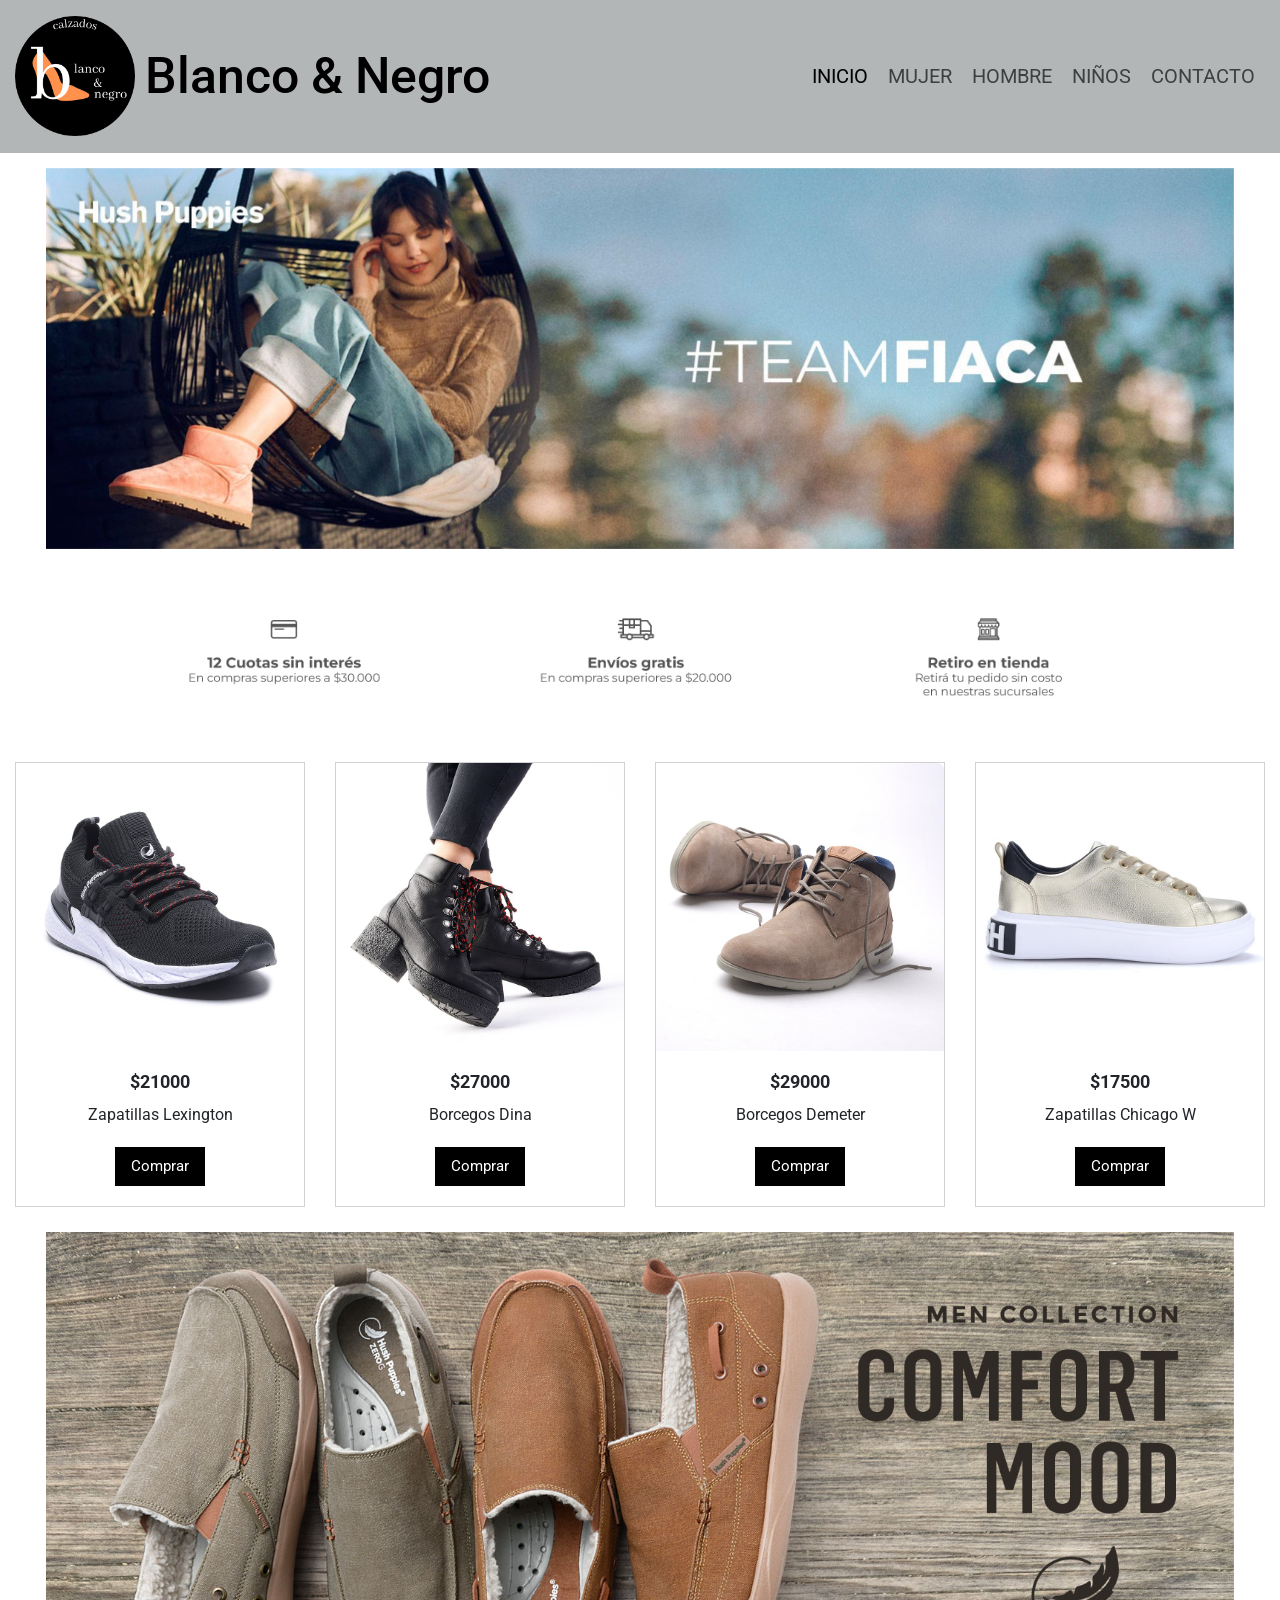
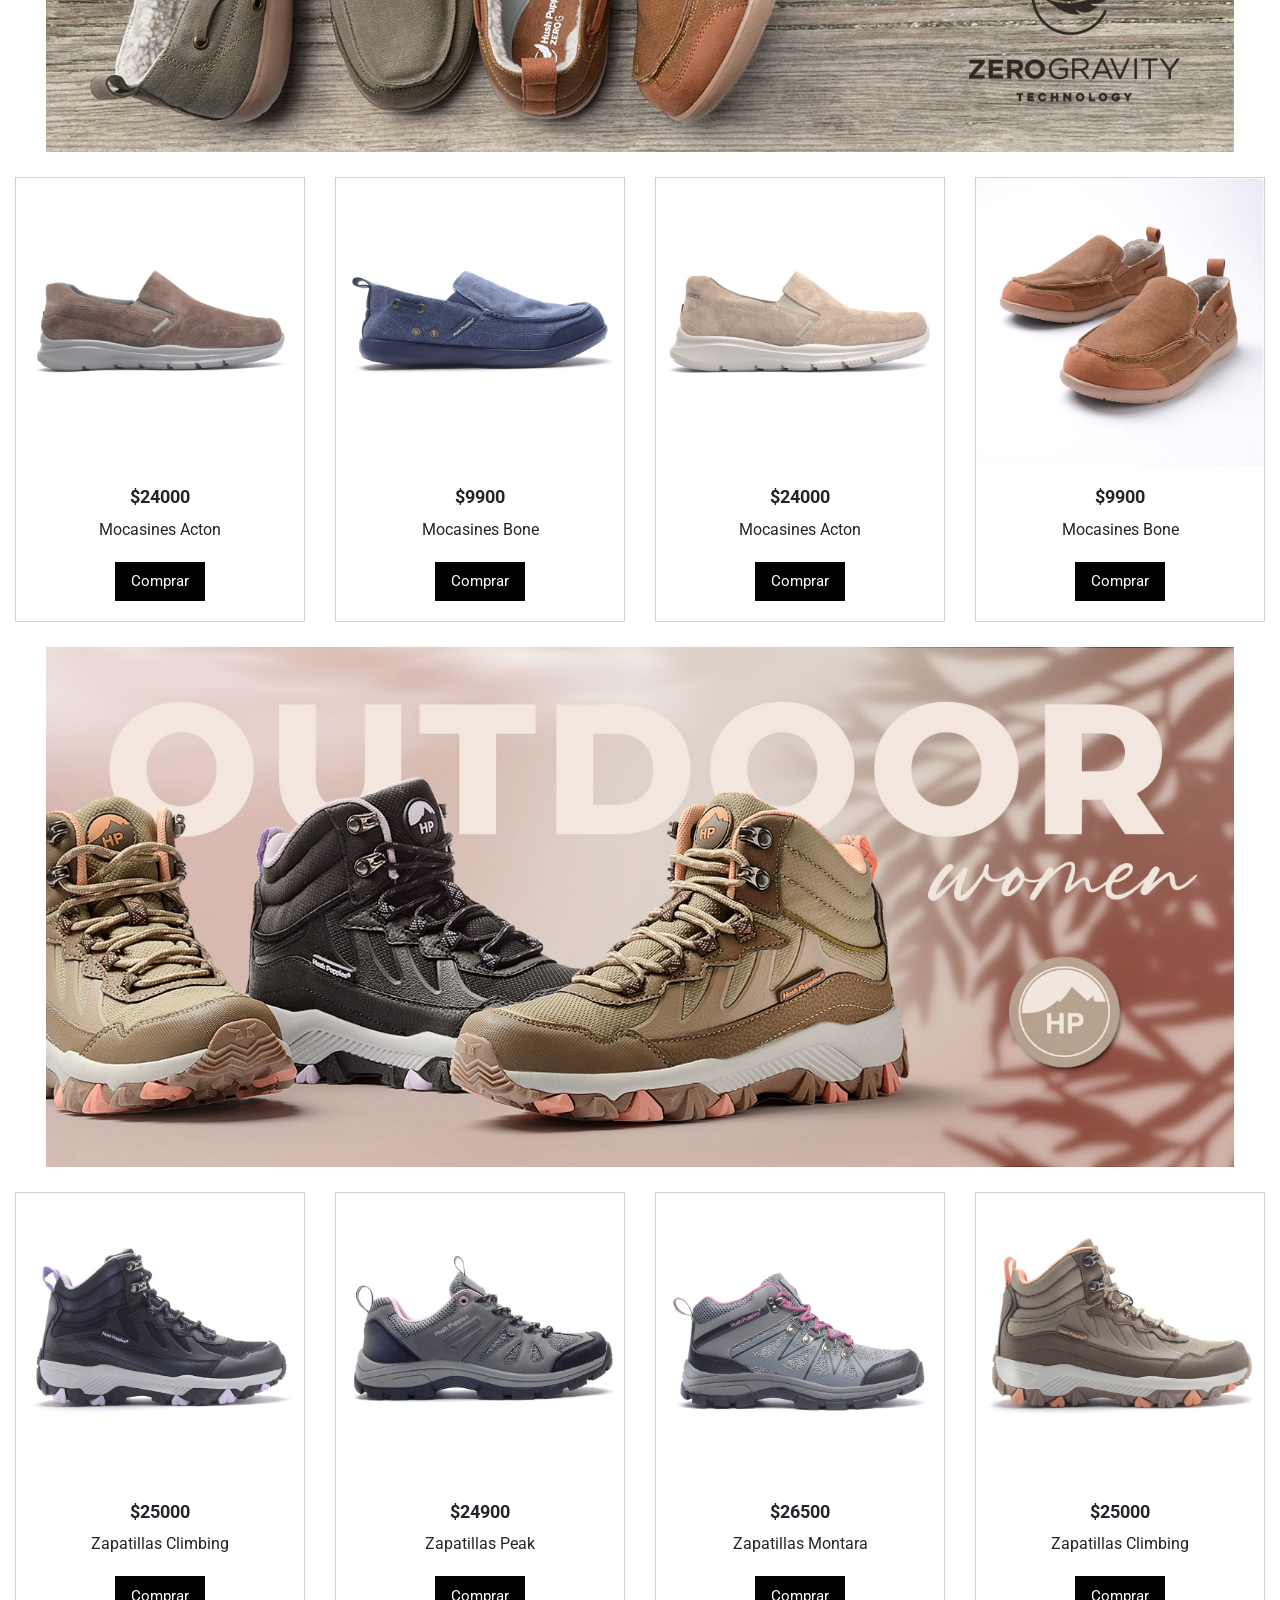
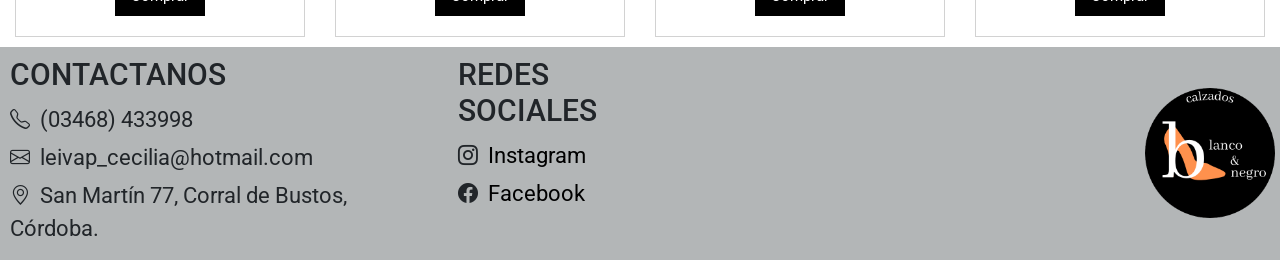
<file: index.html>
<!DOCTYPE html>
<html lang="es">

<head>
    <meta charset="UTF-8">
    <meta http-equiv="X-UA-Compatible" content="IE=edge">
    <meta name="viewport" content="width=device-width, initial-scale=1.0">
    <title>Blanco y Negro</title>
    <!-- META DESCRIPTION -->
    <meta name="description"
        content="Conocé los productos de la temporada Invierno en Blanco y Negro que tenemos para vos. Elegí tu modelo y color preferido. Compralo en cuotas sin interés. ¡Aprovecha ahora!">
    <!-- FAVICON -->
    <link rel="shortcut icon" href="img/logo-blanco-&-negro.png" type="image/x-icon">
    <!-- BOOTSTRAP -->
    <link href="https://cdn.jsdelivr.net/npm/bootstrap@5.2.0/dist/css/bootstrap.min.css" rel="stylesheet"
        integrity="sha384-gH2yIJqKdNHPEq0n4Mqa/HGKIhSkIHeL5AyhkYV8i59U5AR6csBvApHHNl/vI1Bx" crossorigin="anonymous">
    <!-- BOOTSTRAP ICONS -->
    <link rel="stylesheet" href="https://cdn.jsdelivr.net/npm/bootstrap-icons@1.9.1/font/bootstrap-icons.css">
    <!-- CSS -->
    <link rel="stylesheet" href="css/style.css">
</head>

<body>
    <!-- HEADER -->
    <header>
        <nav class="navbar navbar-expand-lg">
            <div class="container-fluid">
                <a class="navbar-brand d-flex" href="index.html">
                    <img src="img/logo-blanco-&-negro.png" class="logo d-none d-md-inline-block d-xl-inline-block"
                        alt="Logo" width="120px">
                    <h1 class="nombreEmpresa align-self-center ms-md-2 mb-0">Blanco & Negro</h1>
                </a>
                <button class="navbar-toggler" type="button" data-bs-toggle="collapse" data-bs-target="#navbarNav"
                    aria-controls="navbarNav" aria-expanded="false" aria-label="Toggle navigation">
                    <span class="navbar-toggler-icon"></span>
                </button>
                <div class="collapse navbar-collapse justify-content-end" id="navbarNav">
                    <ul class="navbar-nav">
                        <li class="nav-item">
                            <a class="nav-link active" aria-current="page" href="index.html">INICIO</a>
                        </li>
                        <li class="nav-item">
                            <a class="nav-link" href="pages/mujer.html">MUJER</a>
                        </li>
                        <li class="nav-item">
                            <a class="nav-link" href="pages/hombre.html">HOMBRE</a>
                        </li>
                        <li class="nav-item">
                            <a class="nav-link" href="pages/ninos.html">NIÑOS</a>
                        </li>
                        <li class="nav-item">
                            <a class="nav-link" href="pages/contacto.html">CONTACTO</a>
                        </li>
                    </ul>
                </div>
            </div>
        </nav>
    </header>

    <!-- SECTOR PÁGINA PRINCIPAL -->
    <main class="pageSector container-fluid">
        <!-- BANNER PRINCIPAL -->
        <div id="carouselExampleSlidesOnly" class="carousel slide sectorBanner" data-bs-ride="carousel">
            <div class="carousel-inner">
                <div class="carousel-item active">
                    <img src="img/nueva-temporada-hush.jpg" class="d-block w-100" alt="Nueva Temporada Hush Puppies">
                </div>
                <div class="carousel-item">
                    <img src="img/nueva-temporada-cat.jpg" class="d-block w-100" alt="Nueva Temporada Caterpillar">
                </div>
                <div class="carousel-item">
                    <img src="img/nueva-temporada-apie.jpg" class="d-block w-100" alt="Nueva Temporada Apie">
                </div>
            </div>
        </div>

        <!-- CONDICIONES DE COMPRA -->
        <div>
            <img src="img/condiciones-compra.jpg" class="sectorBanner d-block my-0" alt="Condiciones de compra">
        </div>

        <!-- PRIMERA SECCIÓN -->
        <div class="row">
            <div class="col-xl-3 col-md-6 col-sm-6 my-2 sectorGaleria">
                <div class="card rounded-0">
                    <img src="img/zapatillas-lexington.jpg" class="card-img-top" alt="Zapatillas Lexington">
                    <div class="card-body">
                        <h2 class="card-title precio">$21000</h2>
                        <p class="card-text descripcion">Zapatillas Lexington</p>
                        <a href="#" class="btn button">Comprar</a>
                    </div>
                </div>
            </div>

            <div class="col-xl-3 col-md-6 col-sm-6 my-2 sectorGaleria">
                <div class="card rounded-0">
                    <img src="img/borcego-dina.jpg" class="card-img-top" alt="Borcegos Dina">
                    <div class="card-body">
                        <h2 class="card-title precio">$27000</h2>
                        <p class="card-text descripcion">Borcegos Dina</p>
                        <a href="#" class="btn button">Comprar</a>
                    </div>
                </div>
            </div>

            <div class="col-xl-3 col-md-6 col-sm-6 my-2 sectorGaleria">
                <div class="card rounded-0">
                    <img src="img/borcego-demeter.jpg" class="card-img-top" alt="Borcegos Demeter">
                    <div class="card-body">
                        <h2 class="card-title precio">$29000</h2>
                        <p class="card-text descripcion">Borcegos Demeter</p>
                        <a href="#" class="btn button">Comprar</a>
                    </div>
                </div>
            </div>

            <div class="col-xl-3 col-md-6 col-sm-6 my-2 sectorGaleria">
                <div class="card rounded-0">
                    <img src="img/zapatillas-chicago-w.jpg" class="card-img-top" alt="Zapatillas Chicago W">
                    <div class="card-body">
                        <h2 class="card-title precio">$17500</h2>
                        <p class="card-text descripcion">Zapatillas Chicago W</p>
                        <a href="#" class="btn button">Comprar</a>
                    </div>
                </div>
            </div>
        </div>

        <!-- BANNER -->
        <div>
            <a href="pages/hombre.html">
                <img src="img/nueva-temporada-hombre.jpg" class="sectorBanner d-block" alt="Nueva Temporada Hombre">
            </a>
        </div>

        <!-- SEGUNDA SECCIÓN -->
        <div class="row">
            <div class="col-xl-3 col-md-6 col-sm-6 my-2 sectorGaleria">
                <div class="card rounded-0">
                    <img src="img/mocasines-acton-marrones.jpg" class="card-img-top" alt="Mocasines Acton Marrones">
                    <div class="card-body">
                        <h2 class="card-title precio">$24000</h2>
                        <p class="card-text descripcion">Mocasines Acton</p>
                        <a href="#" class="btn button">Comprar</a>
                    </div>
                </div>
            </div>

            <div class="col-xl-3 col-md-6 col-sm-6 my-2 sectorGaleria">
                <div class="card rounded-0">
                    <img src="img/mocasines-bone-azules.jpg" class="card-img-top" alt="Mocasines Bone Azules">
                    <div class="card-body">
                        <h2 class="card-title precio">$9900</h2>
                        <p class="card-text descripcion">Mocasines Bone</p>
                        <a href="#" class="btn button">Comprar</a>
                    </div>
                </div>
            </div>

            <div class="col-xl-3 col-md-6 col-sm-6 my-2 sectorGaleria">
                <div class="card rounded-0">
                    <img src="img/mocasines-acton-beige.jpg" class="card-img-top" alt="Mocasines Acton Beige">
                    <div class="card-body">
                        <h2 class="card-title precio">$24000</h2>
                        <p class="card-text descripcion">Mocasines Acton</p>
                        <a href="#" class="btn button">Comprar</a>
                    </div>
                </div>
            </div>

            <div class="col-xl-3 col-md-6 col-sm-6 my-2 sectorGaleria">
                <div class="card rounded-0">
                    <img src="img/mocasines-bone-marrones.jpg" class="card-img-top" alt="Mocasines Bone Marrones">
                    <div class="card-body">
                        <h2 class="card-title precio">$9900</h2>
                        <p class="card-text descripcion">Mocasines Bone</p>
                        <a href="#" class="btn button">Comprar</a>
                    </div>
                </div>
            </div>
        </div>

        <!-- BANNER -->
        <div>
            <a href="pages/mujer.html">
                <img src="img/nueva-temporada-mujer.jpg" class="sectorBanner d-block" alt="Nueva Temporada Mujer">
            </a>
        </div>

        <!-- TERCERA SECCIÓN -->
        <div class="row">
            <div class="col-xl-3 col-md-6 col-sm-6 my-2 sectorGaleria">
                <div class="card rounded-0">
                    <img src="img/zapatillas-climbing-negras.jpg" class="card-img-top" alt="Zapatillas Climbing">
                    <div class="card-body">
                        <h2 class="card-title precio">$25000</h2>
                        <p class="card-text descripcion">Zapatillas Climbing</p>
                        <a href="#" class="btn button">Comprar</a>
                    </div>
                </div>
            </div>

            <div class="col-xl-3 col-md-6 col-sm-6 my-2 sectorGaleria">
                <div class="card rounded-0">
                    <img src="img/zapatillas-peak.jpg" class="card-img-top" alt="Zapatillas Peak">
                    <div class="card-body">
                        <h2 class="card-title precio">$24900</h2>
                        <p class="card-text descripcion">Zapatillas Peak</p>
                        <a href="#" class="btn button">Comprar</a>
                    </div>
                </div>
            </div>

            <div class="col-xl-3 col-md-6 col-sm-6 my-2 sectorGaleria">
                <div class="card rounded-0">
                    <img src="img/zapatillas-montara.jpg" class="card-img-top" alt="Zapatillas Montara">
                    <div class="card-body">
                        <h2 class="card-title precio">$26500</h2>
                        <p class="card-text descripcion">Zapatillas Montara</p>
                        <a href="#" class="btn button">Comprar</a>
                    </div>
                </div>
            </div>

            <div class="col-xl-3 col-md-6 col-sm-6 my-2 sectorGaleria">
                <div class="card rounded-0">
                    <img src="img/zapatillas-climbing.jpg" class="card-img-top" alt="Zapatillas Climbing">
                    <div class="card-body">
                        <h2 class="card-title precio">$25000</h2>
                        <p class="card-text descripcion">Zapatillas Climbing</p>
                        <a href="#" class="btn button">Comprar</a>
                    </div>
                </div>
            </div>
        </div>
    </main>

    <!-- FOOTER -->
    <footer>
        <div class="socialMedia">
            <h3>REDES SOCIALES</h3>
            <p><i class="bi bi-instagram me-2"></i><a href="https://www.instagram.com/cecipirotto_/"
                    target="_blank">Instagram</a></p>
            <p><i class="bi bi-facebook me-2"></i><a href="https://www.facebook.com/ceci.pirotto"
                    target="_blank">Facebook</a></p>
        </div>

        <div class="contacto">
            <h3>CONTACTANOS</h3>
            <p><i class="bi bi-telephone me-2"></i>(03468) 433998</p>
            <p><i class="bi bi-envelope me-2"></i>leivap_cecilia@hotmail.com</p>
            <p><i class="bi bi-geo-alt me-2"></i>San Martín 77, Corral de Bustos, Córdoba.</p>
        </div>

        <img src="img/logo-blanco-&-negro.png" alt="Logo" class="logoFooter">
    </footer>

    <!-- JavaScript Bundle with Popper -->
    <script src="https://cdn.jsdelivr.net/npm/bootstrap@5.2.0/dist/js/bootstrap.bundle.min.js"
        integrity="sha384-A3rJD856KowSb7dwlZdYEkO39Gagi7vIsF0jrRAoQmDKKtQBHUuLZ9AsSv4jD4Xa"
        crossorigin="anonymous"></script>
</body>

</html>
</file>
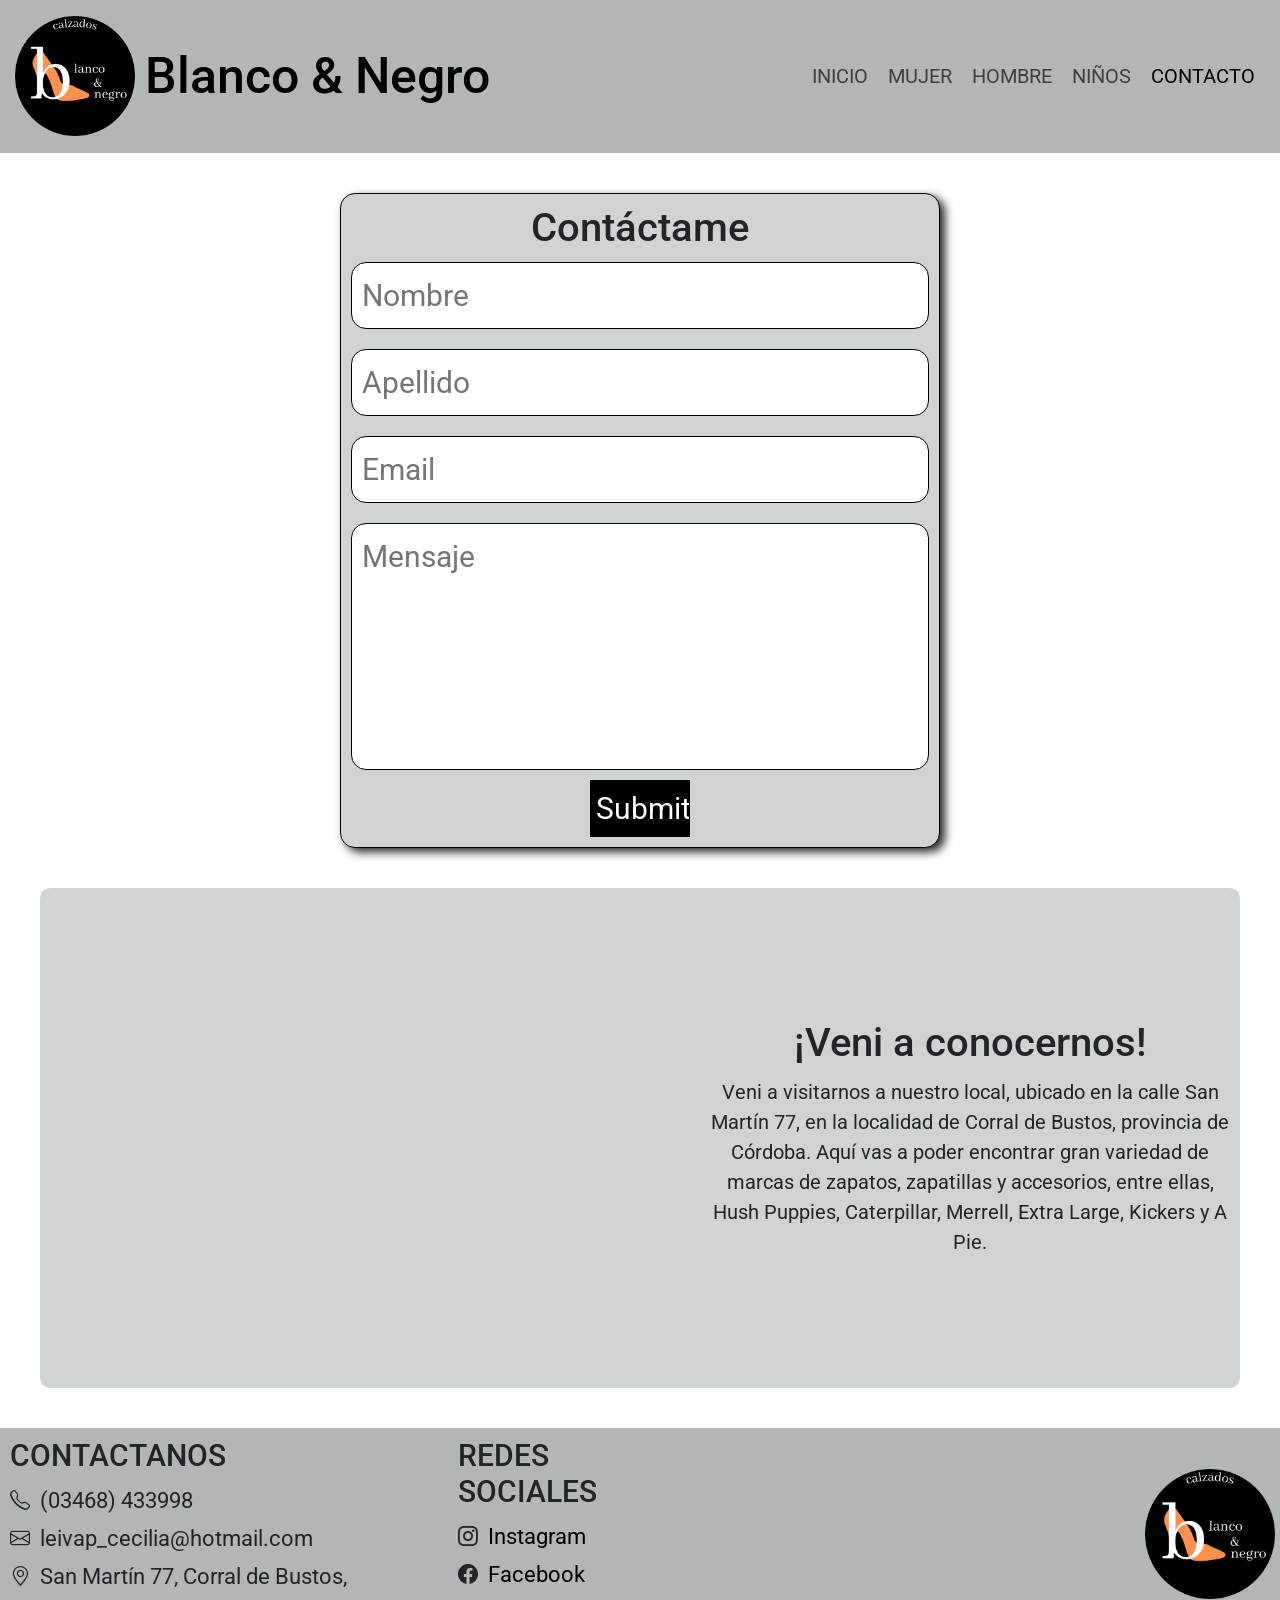
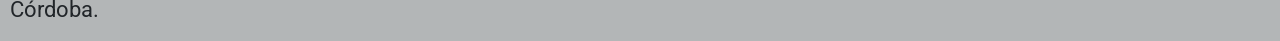
<file: pages/contacto.html>
<!DOCTYPE html>
<html lang="es">

<head>
    <meta charset="UTF-8">
    <meta http-equiv="X-UA-Compatible" content="IE=edge">
    <meta name="viewport" content="width=device-width, initial-scale=1.0">
    <title>Blanco y Negro - Contacto</title>
    <!-- META DESCRIPTION -->
    <meta name="description"
        content="Teléfono: (03468) 433998. E-mail: leivap_cecilia@hotmail.com. Dirección: San Martín 77, Corral de Bustos, Córdoba.">
    <!-- FAVICON -->
    <link rel="shortcut icon" href="../img/logo-blanco-&-negro.png" type="image/x-icon">
    <!-- BOOTSTRAP -->
    <link href="https://cdn.jsdelivr.net/npm/bootstrap@5.2.0/dist/css/bootstrap.min.css" rel="stylesheet"
        integrity="sha384-gH2yIJqKdNHPEq0n4Mqa/HGKIhSkIHeL5AyhkYV8i59U5AR6csBvApHHNl/vI1Bx" crossorigin="anonymous">
    <!-- BOOTSTRAP ICONS -->
    <link rel="stylesheet" href="https://cdn.jsdelivr.net/npm/bootstrap-icons@1.9.1/font/bootstrap-icons.css">
    <!-- CSS -->
    <link rel="stylesheet" href="../css/style.css">
</head>

<body>
    <!-- HEADER -->
    <header>
        <nav class="navbar navbar-expand-lg">
            <div class="container-fluid">
                <a class="navbar-brand d-flex" href="../index.html">
                    <img src="../img/logo-blanco-&-negro.png" class="logo d-none d-md-inline-block d-xl-inline-block"
                        alt="Logo" width="120px">
                    <h1 class="nombreEmpresa align-self-center ms-md-2 mb-0">Blanco & Negro</h1>
                </a>
                <button class="navbar-toggler" type="button" data-bs-toggle="collapse" data-bs-target="#navbarNav"
                    aria-controls="navbarNav" aria-expanded="false" aria-label="Toggle navigation">
                    <span class="navbar-toggler-icon"></span>
                </button>
                <div class="collapse navbar-collapse justify-content-end" id="navbarNav">
                    <ul class="navbar-nav">
                        <li class="nav-item">
                            <a class="nav-link" aria-current="page" href="../index.html">INICIO</a>
                        </li>
                        <li class="nav-item">
                            <a class="nav-link" href="mujer.html">MUJER</a>
                        </li>
                        <li class="nav-item">
                            <a class="nav-link" href="hombre.html">HOMBRE</a>
                        </li>
                        <li class="nav-item">
                            <a class="nav-link" href="ninos.html">NIÑOS</a>
                        </li>
                        <li class="nav-item">
                            <a class="nav-link active" href="contacto.html">CONTACTO</a>
                        </li>
                    </ul>
                </div>
            </div>
        </nav>
    </header>

    <!-- SECTOR PÁGINA PRINCIPAL -->
    <main class="pageContact">
        <!-- FORMULARIO -->
        <form>
            <h2>Contáctame</h2>
            <input type="text" placeholder="Nombre">

            <input type="text" placeholder="Apellido">

            <input type="email" placeholder="Email">

            <textarea cols="20" rows="5" placeholder="Mensaje"></textarea>

            <input type="submit" class="formButton">
        </form>

        <!-- UBICACIÓN -->
        <div class="map">
            <iframe
                src="https://www.google.com/maps/embed?pb=!1m18!1m12!1m3!1d3335.407303466472!2d-62.189457784830154!3d-33.28200578082251!2m3!1f0!2f0!3f0!3m2!1i1024!2i768!4f13.1!3m3!1m2!1s0x95c903dda9a80095%3A0x6533f9d80fb3e9a9!2sBlanco%20y%20Negro!5e0!3m2!1ses!2sar!4v1660314892655!5m2!1ses!2sar"
                width="85%" height="100%" style="border:0;" allowfullscreen="" loading="lazy"
                referrerpolicy="no-referrer-when-downgrade"></iframe>

            <div class="mapText">
                <h2>¡Veni a conocernos!</h2>
                <p>Veni a visitarnos a nuestro local, ubicado en la calle San Martín 77, en la localidad de Corral de
                    Bustos, provincia de Córdoba. Aquí vas a poder encontrar gran variedad de marcas de zapatos,
                    zapatillas y accesorios, entre ellas, Hush Puppies, Caterpillar, Merrell, Extra Large, Kickers y A
                    Pie.</p>
            </div>
        </div>
    </main>

    <!-- FOOTER -->
    <footer>
        <div class="socialMedia">
            <h3>REDES SOCIALES</h3>
            <p><i class="bi bi-instagram me-2"></i><a href="https://www.instagram.com/cecipirotto_/"
                    target="_blank">Instagram</a></p>
            <p><i class="bi bi-facebook me-2"></i><a href="https://www.facebook.com/ceci.pirotto"
                    target="_blank">Facebook</a></p>
        </div>

        <div class="contacto">
            <h3>CONTACTANOS</h3>
            <p><i class="bi bi-telephone me-2"></i>(03468) 433998</p>
            <p><i class="bi bi-envelope me-2"></i>leivap_cecilia@hotmail.com</p>
            <p><i class="bi bi-geo-alt me-2"></i>San Martín 77, Corral de Bustos, Córdoba.</p>
        </div>

        <img src="../img/logo-blanco-&-negro.png" alt="Logo" class="logoFooter">
    </footer>

    <!-- JavaScript Bundle with Popper -->
    <script src="https://cdn.jsdelivr.net/npm/bootstrap@5.2.0/dist/js/bootstrap.bundle.min.js"
        integrity="sha384-A3rJD856KowSb7dwlZdYEkO39Gagi7vIsF0jrRAoQmDKKtQBHUuLZ9AsSv4jD4Xa"
        crossorigin="anonymous"></script>
</body>

</html>
</file>
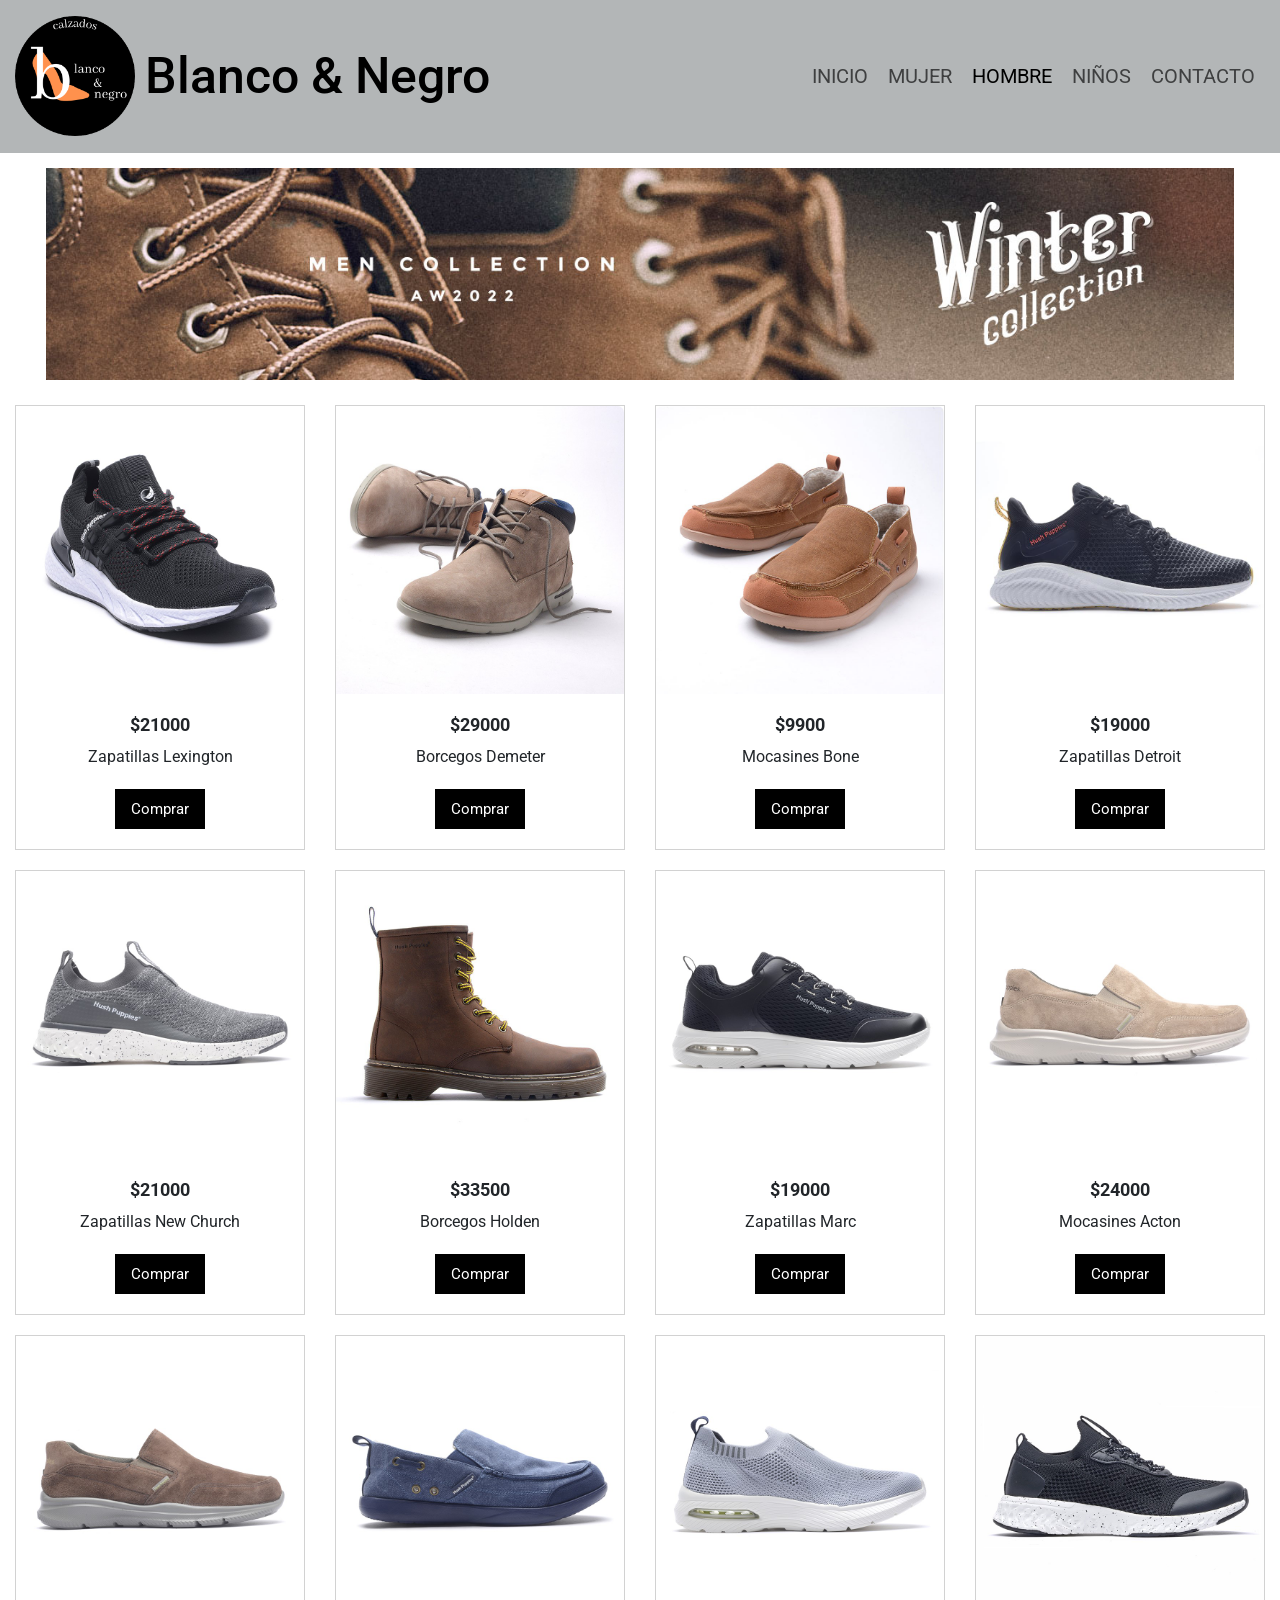
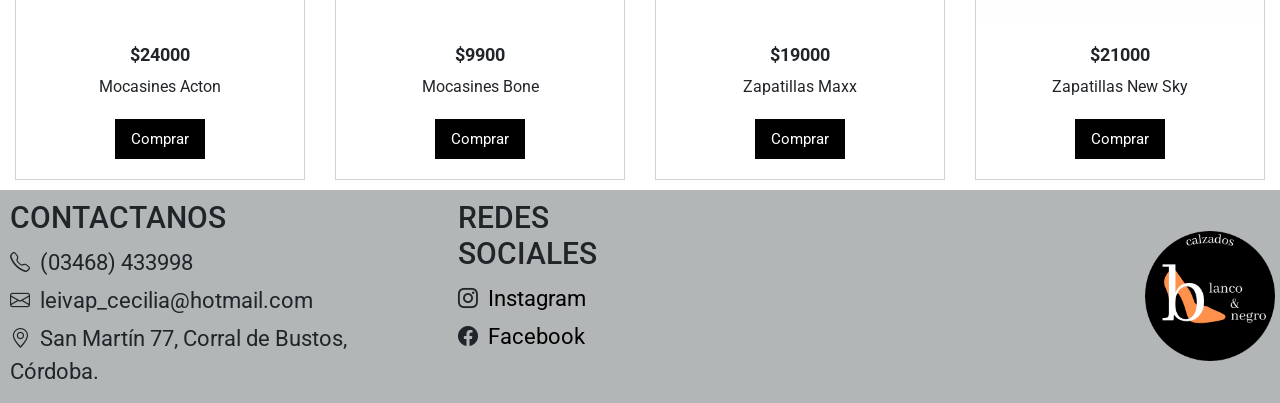
<file: pages/hombre.html>
<!DOCTYPE html>
<html lang="es">

<head>
    <meta charset="UTF-8">
    <meta http-equiv="X-UA-Compatible" content="IE=edge">
    <meta name="viewport" content="width=device-width, initial-scale=1.0">
    <title>Blanco y Negro - Hombre</title>
    <!-- META DESCRIPTION -->
    <meta name="description"
        content="Descubrí tu Modelo Favorito en Blanco y Negro. Cuotas Sin Interés y Envíos a todo el País! Conocé la colección completa de la nueva temporada.">
    <!-- FAVICON -->
    <link rel="shortcut icon" href="../img/logo-blanco-&-negro.png" type="image/x-icon">
    <!-- BOOTSTRAP -->
    <link href="https://cdn.jsdelivr.net/npm/bootstrap@5.2.0/dist/css/bootstrap.min.css" rel="stylesheet"
        integrity="sha384-gH2yIJqKdNHPEq0n4Mqa/HGKIhSkIHeL5AyhkYV8i59U5AR6csBvApHHNl/vI1Bx" crossorigin="anonymous">
    <!-- BOOTSTRAP ICONS -->
    <link rel="stylesheet" href="https://cdn.jsdelivr.net/npm/bootstrap-icons@1.9.1/font/bootstrap-icons.css">
    <!-- CSS -->
    <link rel="stylesheet" href="../css/style.css">
</head>

<body>
    <!-- HEADER -->
    <header>
        <nav class="navbar navbar-expand-lg">
            <div class="container-fluid">
                <a class="navbar-brand d-flex" href="../index.html">
                    <img src="../img/logo-blanco-&-negro.png" class="logo d-none d-md-inline-block d-xl-inline-block"
                        alt="Logo" width="120px">
                    <h1 class="nombreEmpresa align-self-center ms-md-2 mb-0">Blanco & Negro</h1>
                </a>
                <button class="navbar-toggler" type="button" data-bs-toggle="collapse" data-bs-target="#navbarNav"
                    aria-controls="navbarNav" aria-expanded="false" aria-label="Toggle navigation">
                    <span class="navbar-toggler-icon"></span>
                </button>
                <div class="collapse navbar-collapse justify-content-end" id="navbarNav">
                    <ul class="navbar-nav">
                        <li class="nav-item">
                            <a class="nav-link" aria-current="page" href="../index.html">INICIO</a>
                        </li>
                        <li class="nav-item">
                            <a class="nav-link" href="mujer.html">MUJER</a>
                        </li>
                        <li class="nav-item">
                            <a class="nav-link active" href="hombre.html">HOMBRE</a>
                        </li>
                        <li class="nav-item">
                            <a class="nav-link" href="ninos.html">NIÑOS</a>
                        </li>
                        <li class="nav-item">
                            <a class="nav-link" href="contacto.html">CONTACTO</a>
                        </li>
                    </ul>
                </div>
            </div>
        </nav>
    </header>

    <!-- SECTOR PÁGINA PRINCIPAL -->
    <main class="pageSector container-fluid">
        <!-- BANNER PRINCIPAL -->
        <img src="../img/men-collection.jpg" alt="Colección Invierno Hombre" class="sectorBanner d-block">

        <!-- PRIMER SECCIÓN -->
        <div class="row">
            <div class="col-xl-3 col-md-6 col-sm-6 my-2 sectorGaleria">
                <div class="card rounded-0">
                    <img src="../img/zapatillas-lexington.jpg" class="card-img-top" alt="Zapatillas Lexington">
                    <div class="card-body">
                        <h2 class="card-title precio">$21000</h2>
                        <p class="card-text descripcion">Zapatillas Lexington</p>
                        <a href="#" class="btn button">Comprar</a>
                    </div>
                </div>
            </div>

            <div class="col-xl-3 col-md-6 col-sm-6 my-2 sectorGaleria">
                <div class="card rounded-0">
                    <img src="../img/borcego-demeter.jpg" class="card-img-top" alt="Borcegos Demeter">
                    <div class="card-body">
                        <h2 class="card-title precio">$29000</h2>
                        <p class="card-text descripcion">Borcegos Demeter</p>
                        <a href="#" class="btn button">Comprar</a>
                    </div>
                </div>
            </div>

            <div class="col-xl-3 col-md-6 col-sm-6 my-2 sectorGaleria">
                <div class="card rounded-0">
                    <img src="../img/mocasines-bone-marrones.jpg" class="card-img-top" alt="Mocasines Bone Marrones">
                    <div class="card-body">
                        <h2 class="card-title precio">$9900</h2>
                        <p class="card-text descripcion">Mocasines Bone</p>
                        <a href="#" class="btn button">Comprar</a>
                    </div>
                </div>
            </div>

            <div class="col-xl-3 col-md-6 col-sm-6 my-2 sectorGaleria">
                <div class="card rounded-0">
                    <img src="../img/zapatillas-detroit.jpg" class="card-img-top" alt="Zapatillas Detroit">
                    <div class="card-body">
                        <h2 class="card-title precio">$19000</h2>
                        <p class="card-text descripcion">Zapatillas Detroit</p>
                        <a href="#" class="btn button">Comprar</a>
                    </div>
                </div>
            </div>
        </div>

        <!-- SEGUNDA SECCIÓN -->
        <div class="row">
            <div class="col-xl-3 col-md-6 col-sm-6 my-2 sectorGaleria">
                <div class="card rounded-0">
                    <img src="../img/zapatillas-new-church.jpg" class="card-img-top" alt="Zapatillas New Church">
                    <div class="card-body">
                        <h2 class="card-title precio">$21000</h2>
                        <p class="card-text descripcion">Zapatillas New Church</p>
                        <a href="#" class="btn button">Comprar</a>
                    </div>
                </div>
            </div>

            <div class="col-xl-3 col-md-6 col-sm-6 my-2 sectorGaleria">
                <div class="card rounded-0">
                    <img src="../img/borcego-holden.jpg" class="card-img-top" alt="Borcegos Holden">
                    <div class="card-body">
                        <h2 class="card-title precio">$33500</h2>
                        <p class="card-text descripcion">Borcegos Holden</p>
                        <a href="#" class="btn button">Comprar</a>
                    </div>
                </div>
            </div>

            <div class="col-xl-3 col-md-6 col-sm-6 my-2 sectorGaleria">
                <div class="card rounded-0">
                    <img src="../img/zapatillas-marc.jpg" class="card-img-top" alt="Zapatillas Marc">
                    <div class="card-body">
                        <h2 class="card-title precio">$19000</h2>
                        <p class="card-text descripcion">Zapatillas Marc</p>
                        <a href="#" class="btn button">Comprar</a>
                    </div>
                </div>
            </div>

            <div class="col-xl-3 col-md-6 col-sm-6 my-2 sectorGaleria">
                <div class="card rounded-0">
                    <img src="../img/mocasines-acton-beige.jpg" class="card-img-top" alt="Mocasines Acton Beige">
                    <div class="card-body">
                        <h2 class="card-title precio">$24000</h2>
                        <p class="card-text descripcion">Mocasines Acton</p>
                        <a href="#" class="btn button">Comprar</a>
                    </div>
                </div>
            </div>
        </div>

        <!-- TERCERA SECCIÓN -->
        <div class="row">
            <div class="col-xl-3 col-md-6 col-sm-6 my-2 sectorGaleria">
                <div class="card rounded-0">
                    <img src="../img/mocasines-acton-marrones.jpg" class="card-img-top" alt="Mocasines Acton">
                    <div class="card-body">
                        <h2 class="card-title precio">$24000</h2>
                        <p class="card-text descripcion">Mocasines Acton</p>
                        <a href="#" class="btn button">Comprar</a>
                    </div>
                </div>
            </div>

            <div class="col-xl-3 col-md-6 col-sm-6 my-2 sectorGaleria">
                <div class="card rounded-0">
                    <img src="../img/mocasines-bone-azules.jpg" class="card-img-top" alt="Mocasines Bone">
                    <div class="card-body">
                        <h2 class="card-title precio">$9900</h2>
                        <p class="card-text descripcion">Mocasines Bone</p>
                        <a href="#" class="btn button">Comprar</a>
                    </div>
                </div>
            </div>

            <div class="col-xl-3 col-md-6 col-sm-6 my-2 sectorGaleria">
                <div class="card rounded-0">
                    <img src="../img/zapatillas-maxx.jpg" class="card-img-top" alt="Zapatillas Maxx">
                    <div class="card-body">
                        <h2 class="card-title precio">$19000</h2>
                        <p class="card-text descripcion">Zapatillas Maxx</p>
                        <a href="#" class="btn button">Comprar</a>
                    </div>
                </div>
            </div>

            <div class="col-xl-3 col-md-6 col-sm-6 my-2 sectorGaleria">
                <div class="card rounded-0">
                    <img src="../img/zapatillas-new-sky.jpg" class="card-img-top" alt="Zapatillas New Sky">
                    <div class="card-body">
                        <h2 class="card-title precio">$21000</h2>
                        <p class="card-text descripcion">Zapatillas New Sky</p>
                        <a href="#" class="btn button">Comprar</a>
                    </div>
                </div>
            </div>
        </div>
    </main>

    <!-- FOOTER -->
    <footer>
        <div class="socialMedia">
            <h3>REDES SOCIALES</h3>
            <p><i class="bi bi-instagram me-2"></i><a href="https://www.instagram.com/cecipirotto_/"
                    target="_blank">Instagram</a></p>
            <p><i class="bi bi-facebook me-2"></i><a href="https://www.facebook.com/ceci.pirotto"
                    target="_blank">Facebook</a></p>
        </div>

        <div class="contacto">
            <h3>CONTACTANOS</h3>
            <p><i class="bi bi-telephone me-2"></i>(03468) 433998</p>
            <p><i class="bi bi-envelope me-2"></i>leivap_cecilia@hotmail.com</p>
            <p><i class="bi bi-geo-alt me-2"></i>San Martín 77, Corral de Bustos, Córdoba.</p>
        </div>

        <img src="../img/logo-blanco-&-negro.png" alt="Logo" class="logoFooter">
    </footer>

    <!-- JavaScript Bundle with Popper -->
    <script src="https://cdn.jsdelivr.net/npm/bootstrap@5.2.0/dist/js/bootstrap.bundle.min.js"
        integrity="sha384-A3rJD856KowSb7dwlZdYEkO39Gagi7vIsF0jrRAoQmDKKtQBHUuLZ9AsSv4jD4Xa"
        crossorigin="anonymous"></script>
</body>

</html>
</file>
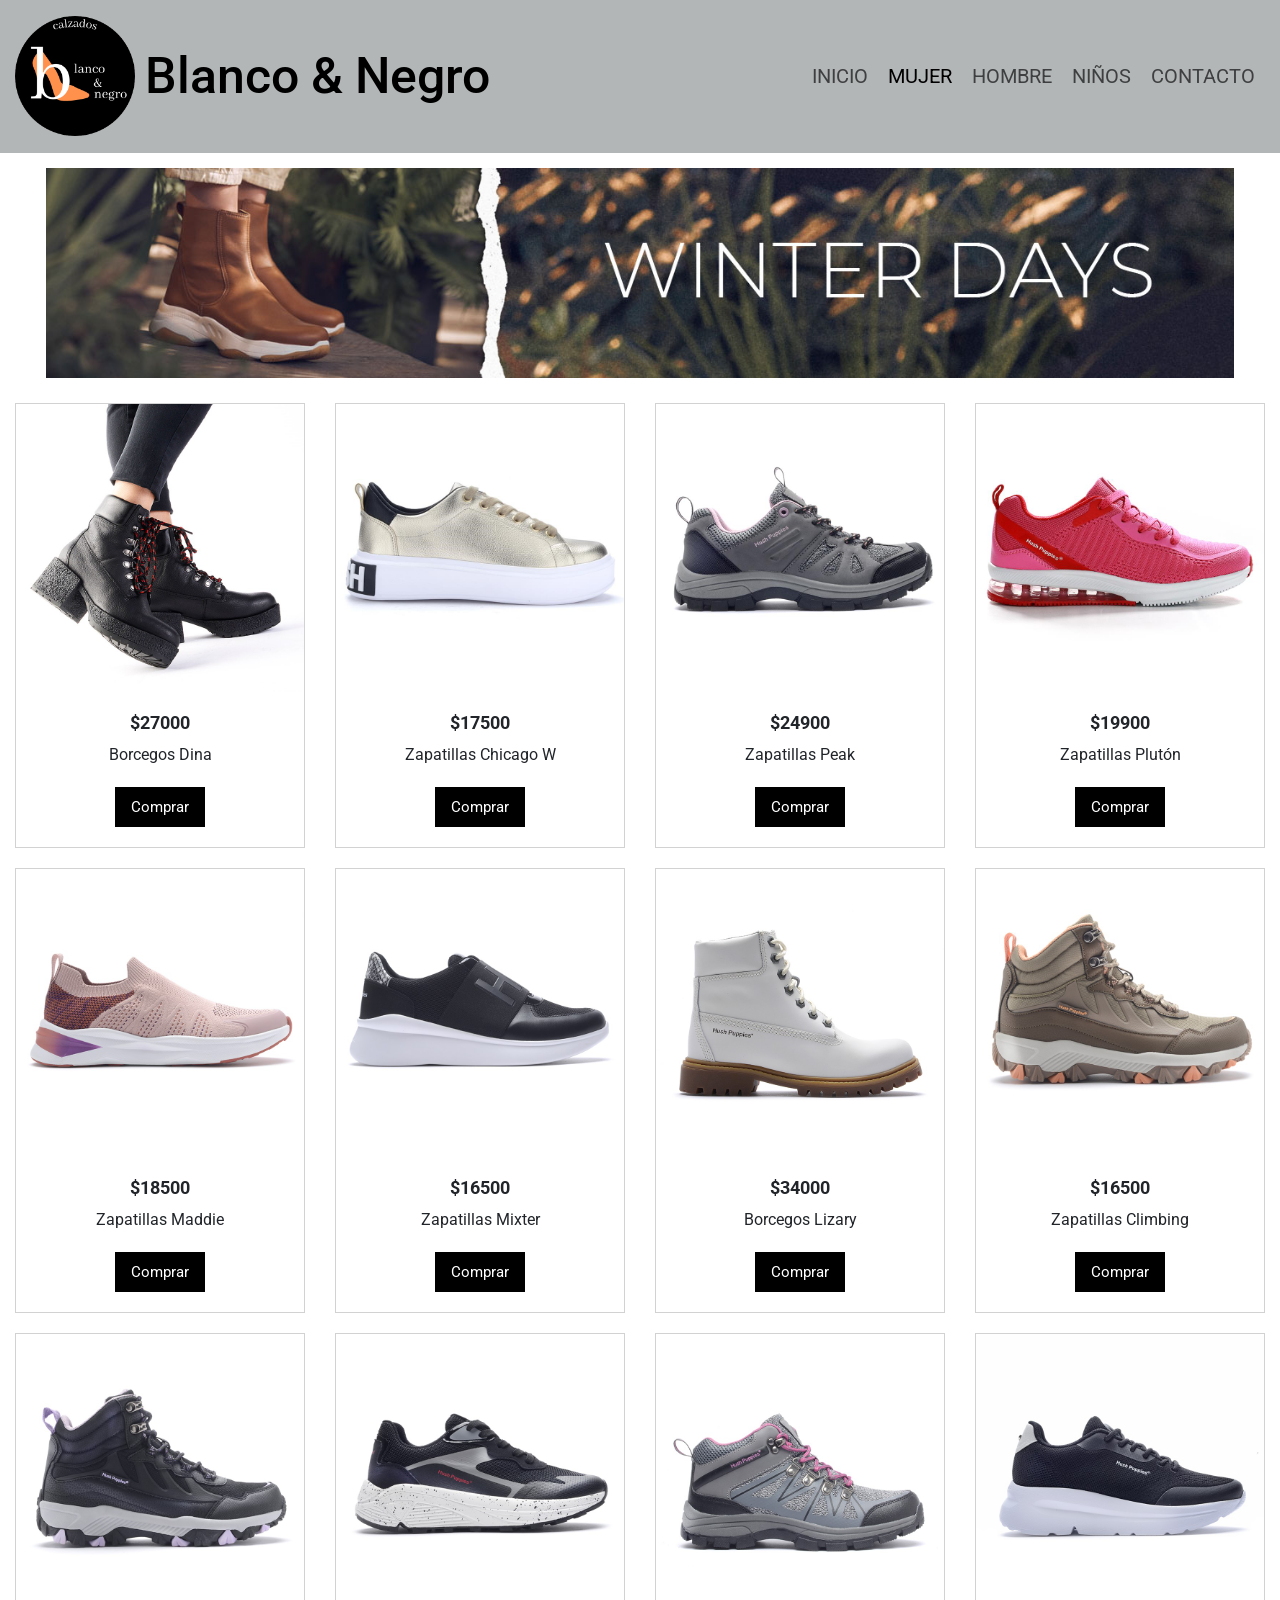
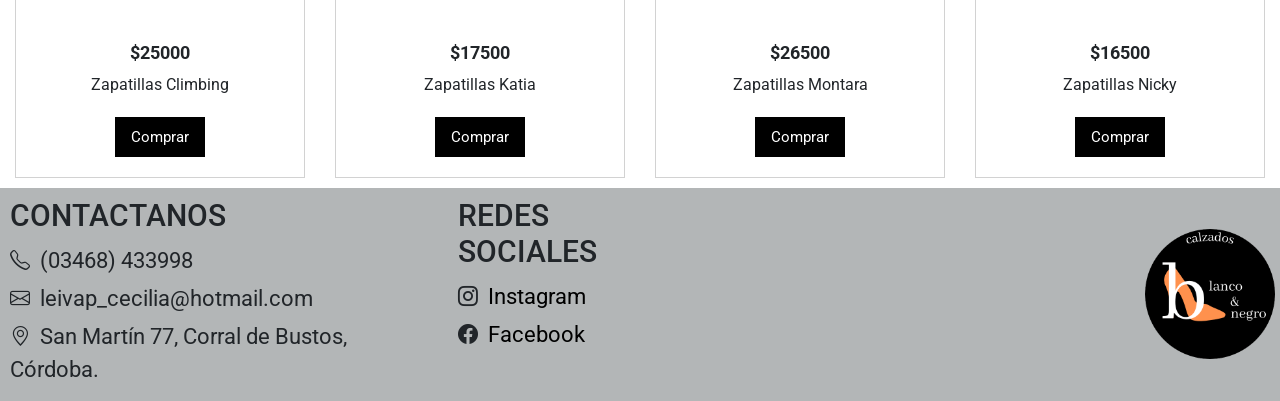
<file: pages/mujer.html>
<!DOCTYPE html>
<html lang="es">

<head>
    <meta charset="UTF-8">
    <meta http-equiv="X-UA-Compatible" content="IE=edge">
    <meta name="viewport" content="width=device-width, initial-scale=1.0">
    <title>Blanco y Negro - Mujer</title>
    <!-- META DESCRIPTION -->
    <meta name="description"
        content="Descubrí tu Modelo Favorito en Blanco y Negro. Cuotas Sin Interés y Envíos a todo el País! Conocé la colección completa de la nueva temporada.">
    <!-- FAVICON -->
    <link rel="shortcut icon" href="../img/logo-blanco-&-negro.png" type="image/x-icon">
    <!-- BOOTSTRAP -->
    <link href="https://cdn.jsdelivr.net/npm/bootstrap@5.2.0/dist/css/bootstrap.min.css" rel="stylesheet"
        integrity="sha384-gH2yIJqKdNHPEq0n4Mqa/HGKIhSkIHeL5AyhkYV8i59U5AR6csBvApHHNl/vI1Bx" crossorigin="anonymous">
    <!-- BOOTSTRAP ICONS -->
    <link rel="stylesheet" href="https://cdn.jsdelivr.net/npm/bootstrap-icons@1.9.1/font/bootstrap-icons.css">
    <!-- CSS -->
    <link rel="stylesheet" href="../css/style.css">
</head>

<body>
    <!-- HEADER -->
    <header>
        <nav class="navbar navbar-expand-lg">
            <div class="container-fluid">
                <a class="navbar-brand d-flex" href="../index.html">
                    <img src="../img/logo-blanco-&-negro.png" class="logo d-none d-md-inline-block d-xl-inline-block"
                        alt="Logo" width="120px">
                    <h1 class="nombreEmpresa align-self-center ms-md-2 mb-0">Blanco & Negro</h1>
                </a>
                <button class="navbar-toggler" type="button" data-bs-toggle="collapse" data-bs-target="#navbarNav"
                    aria-controls="navbarNav" aria-expanded="false" aria-label="Toggle navigation">
                    <span class="navbar-toggler-icon"></span>
                </button>
                <div class="collapse navbar-collapse justify-content-end" id="navbarNav">
                    <ul class="navbar-nav">
                        <li class="nav-item">
                            <a class="nav-link" aria-current="page" href="../index.html">INICIO</a>
                        </li>
                        <li class="nav-item">
                            <a class="nav-link active" href="mujer.html">MUJER</a>
                        </li>
                        <li class="nav-item">
                            <a class="nav-link" href="hombre.html">HOMBRE</a>
                        </li>
                        <li class="nav-item">
                            <a class="nav-link" href="ninos.html">NIÑOS</a>
                        </li>
                        <li class="nav-item">
                            <a class="nav-link" href="contacto.html">CONTACTO</a>
                        </li>
                    </ul>
                </div>
            </div>
        </nav>
    </header>

    <!-- SECTOR PÁGINA PRINCIPAL -->
    <main class="pageSector container-fluid">
        <!-- BANNER PRINCIPAL -->
        <img src="../img/women-collection.jpg" alt="Colección Invierno Mujer" class="sectorBanner d-block">

        <!-- PRIMERA SECCIÓN -->
        <div class="row">
            <div class="col-xl-3 col-md-6 col-sm-6 my-2 sectorGaleria">
                <div class="card rounded-0">
                    <img src="../img/borcego-dina.jpg" class="card-img-top" alt="Borcegos Dina">
                    <div class="card-body">
                        <h2 class="card-title precio">$27000</h2>
                        <p class="card-text descripcion">Borcegos Dina</p>
                        <a href="#" class="btn button">Comprar</a>
                    </div>
                </div>
            </div>

            <div class="col-xl-3 col-md-6 col-sm-6 my-2 sectorGaleria">
                <div class="card rounded-0">
                    <img src="../img/zapatillas-chicago-w.jpg" class="card-img-top" alt="Zapatillas Chicago W">
                    <div class="card-body">
                        <h2 class="card-title precio">$17500</h2>
                        <p class="card-text descripcion">Zapatillas Chicago W</p>
                        <a href="#" class="btn button">Comprar</a>
                    </div>
                </div>
            </div>

            <div class="col-xl-3 col-md-6 col-sm-6 my-2 sectorGaleria">
                <div class="card rounded-0">
                    <img src="../img/zapatillas-peak.jpg" class="card-img-top" alt="Zapatillas Peak">
                    <div class="card-body">
                        <h2 class="card-title precio">$24900</h2>
                        <p class="card-text descripcion">Zapatillas Peak</p>
                        <a href="#" class="btn button">Comprar</a>
                    </div>
                </div>
            </div>

            <div class="col-xl-3 col-md-6 col-sm-6 my-2 sectorGaleria">
                <div class="card rounded-0">
                    <img src="../img/zapatillas-pluton.jpg" class="card-img-top" alt="Zapatillas Plutón">
                    <div class="card-body">
                        <h2 class="card-title precio">$19900</h2>
                        <p class="card-text descripcion">Zapatillas Plutón</p>
                        <a href="#" class="btn button">Comprar</a>
                    </div>
                </div>
            </div>
        </div>

        <!-- SEGUNDA SECCIÓN -->
        <div class="row">
            <div class="col-xl-3 col-md-6 col-sm-6 my-2 sectorGaleria">
                <div class="card rounded-0">
                    <img src="../img/zapatillas-maddie.jpg" class="card-img-top" alt="Zapatillas Maddie">
                    <div class="card-body">
                        <h2 class="card-title precio">$18500</h2>
                        <p class="card-text descripcion">Zapatillas Maddie</p>
                        <a href="#" class="btn button">Comprar</a>
                    </div>
                </div>
            </div>

            <div class="col-xl-3 col-md-6 col-sm-6 my-2 sectorGaleria">
                <div class="card rounded-0">
                    <img src="../img/zapatillas-mixter.jpg" class="card-img-top" alt="Zapatillas Mixter">
                    <div class="card-body">
                        <h2 class="card-title precio">$16500</h2>
                        <p class="card-text descripcion">Zapatillas Mixter</p>
                        <a href="#" class="btn button">Comprar</a>
                    </div>
                </div>
            </div>

            <div class="col-xl-3 col-md-6 col-sm-6 my-2 sectorGaleria">
                <div class="card rounded-0">
                    <img src="../img/borcego-lizary.jpg" class="card-img-top" alt="Borcegos Lizary">
                    <div class="card-body">
                        <h2 class="card-title precio">$34000</h2>
                        <p class="card-text descripcion">Borcegos Lizary</p>
                        <a href="#" class="btn button">Comprar</a>
                    </div>
                </div>
            </div>

            <div class="col-xl-3 col-md-6 col-sm-6 my-2 sectorGaleria">
                <div class="card rounded-0">
                    <img src="../img/zapatillas-climbing.jpg" class="card-img-top" alt="Zapatillas Climbing">
                    <div class="card-body">
                        <h2 class="card-title precio">$16500</h2>
                        <p class="card-text descripcion">Zapatillas Climbing</p>
                        <a href="#" class="btn button">Comprar</a>
                    </div>
                </div>
            </div>
        </div>

        <!-- TERCERA SECCIÓN -->
        <div class="row">
            <div class="col-xl-3 col-md-6 col-sm-6 my-2 sectorGaleria">
                <div class="card rounded-0">
                    <img src="../img/zapatillas-climbing-negras.jpg" class="card-img-top" alt="Zapatillas Climbing Negras">
                    <div class="card-body">
                        <h2 class="card-title precio">$25000</h2>
                        <p class="card-text descripcion">Zapatillas Climbing</p>
                        <a href="#" class="btn button">Comprar</a>
                    </div>
                </div>
            </div>

            <div class="col-xl-3 col-md-6 col-sm-6 my-2 sectorGaleria">
                <div class="card rounded-0">
                    <img src="../img/zapatillas-katia.jpg" class="card-img-top" alt="Zapatillas Katia">
                    <div class="card-body">
                        <h2 class="card-title precio">$17500</h2>
                        <p class="card-text descripcion">Zapatillas Katia</p>
                        <a href="#" class="btn button">Comprar</a>
                    </div>
                </div>
            </div>

            <div class="col-xl-3 col-md-6 col-sm-6 my-2 sectorGaleria">
                <div class="card rounded-0">
                    <img src="../img/zapatillas-montara.jpg" class="card-img-top" alt="Zapatillas Montara">
                    <div class="card-body">
                        <h2 class="card-title precio">$26500</h2>
                        <p class="card-text descripcion">Zapatillas Montara</p>
                        <a href="#" class="btn button">Comprar</a>
                    </div>
                </div>
            </div>

            <div class="col-xl-3 col-md-6 col-sm-6 my-2 sectorGaleria">
                <div class="card rounded-0">
                    <img src="../img/zapatillas-nicky.jpg" class="card-img-top" alt="Zapatillas Nicky">
                    <div class="card-body">
                        <h2 class="card-title precio">$16500</h2>
                        <p class="card-text descripcion">Zapatillas Nicky</p>
                        <a href="#" class="btn button">Comprar</a>
                    </div>
                </div>
            </div>
        </div>
    </main>

    <!-- FOOTER -->
    <footer>
        <div class="socialMedia">
            <h3>REDES SOCIALES</h3>
            <p><i class="bi bi-instagram me-2"></i><a href="https://www.instagram.com/cecipirotto_/"
                    target="_blank">Instagram</a></p>
            <p><i class="bi bi-facebook me-2"></i><a href="https://www.facebook.com/ceci.pirotto"
                    target="_blank">Facebook</a></p>
        </div>

        <div class="contacto">
            <h3>CONTACTANOS</h3>
            <p><i class="bi bi-telephone me-2"></i>(03468) 433998</p>
            <p><i class="bi bi-envelope me-2"></i>leivap_cecilia@hotmail.com</p>
            <p><i class="bi bi-geo-alt me-2"></i>San Martín 77, Corral de Bustos, Córdoba.</p>
        </div>

        <img src="../img/logo-blanco-&-negro.png" alt="Logo" class="logoFooter">
    </footer>

    <!-- JavaScript Bundle with Popper -->
    <script src="https://cdn.jsdelivr.net/npm/bootstrap@5.2.0/dist/js/bootstrap.bundle.min.js"
        integrity="sha384-A3rJD856KowSb7dwlZdYEkO39Gagi7vIsF0jrRAoQmDKKtQBHUuLZ9AsSv4jD4Xa"
        crossorigin="anonymous"></script>
</body>

</html>
</file>
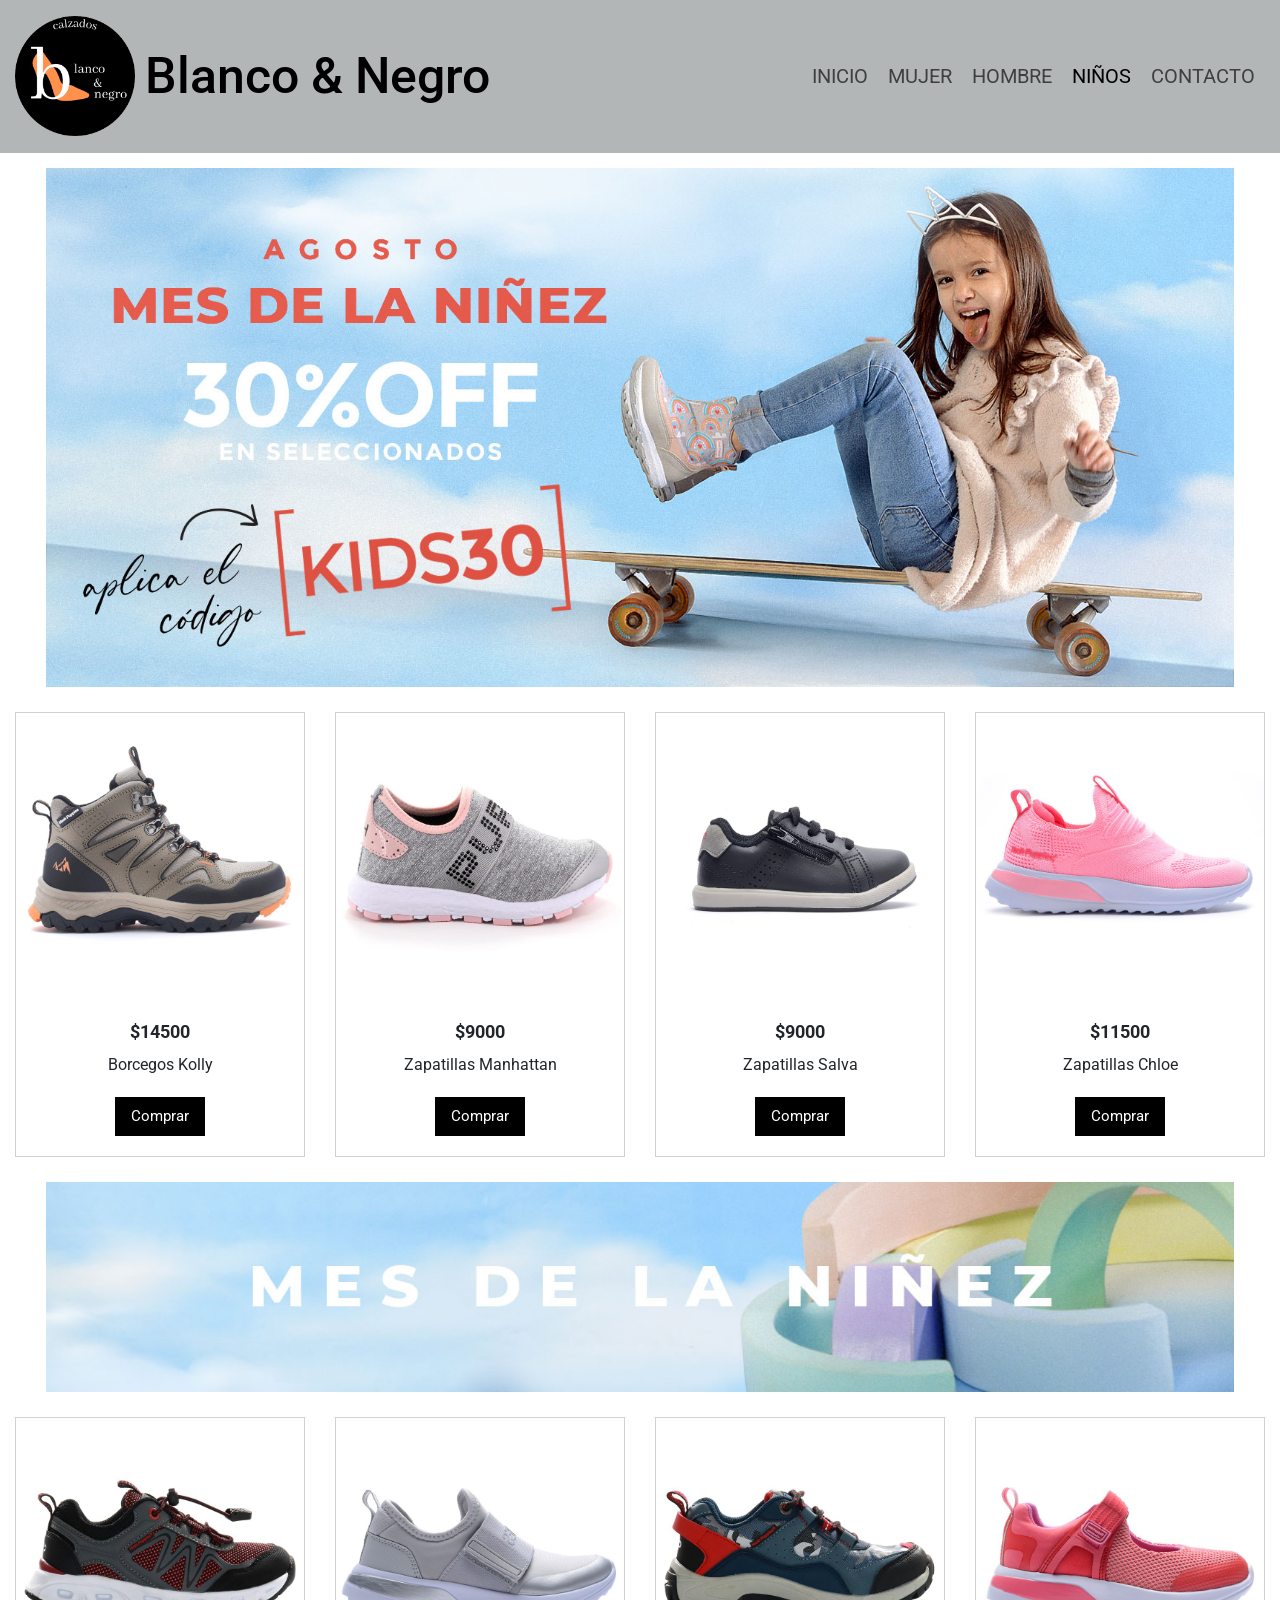
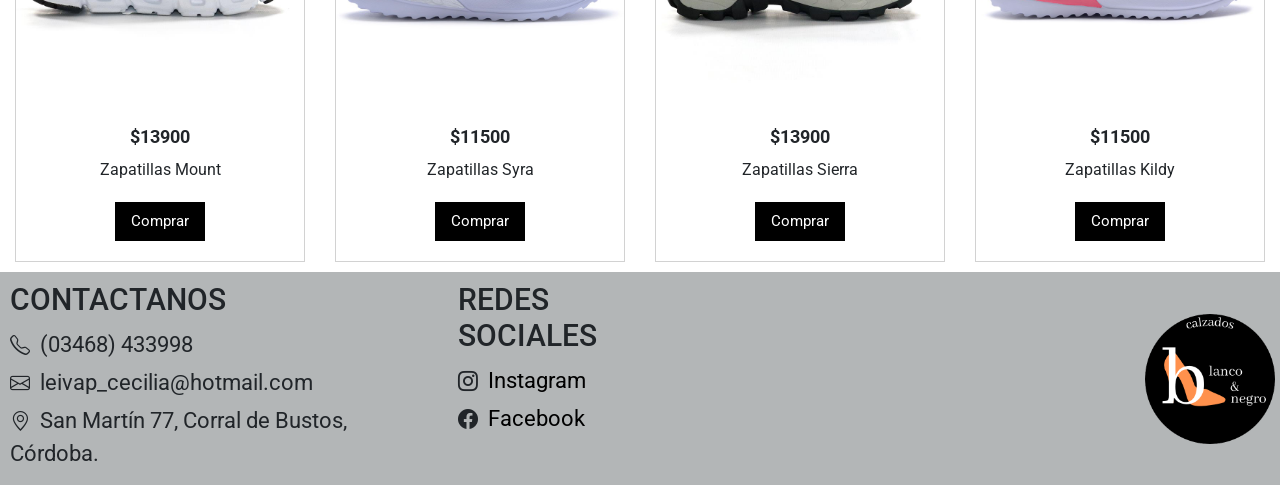
<file: pages/ninos.html>
<!DOCTYPE html>
<html lang="es">

<head>
    <meta charset="UTF-8">
    <meta http-equiv="X-UA-Compatible" content="IE=edge">
    <meta name="viewport" content="width=device-width, initial-scale=1.0">
    <title>Blanco y Negro - Niños</title>
    <!-- META DESCRIPTION -->
    <meta name="description"
        content="Descubrí tu Modelo Favorito para tus Niños en Blanco y Negro. Cuotas Sin Interés y Envíos a todo el País! Conocé la colección completa de la nueva temporada.">
    <!-- FAVICON -->
    <link rel="shortcut icon" href="../img/logo-blanco-&-negro.png" type="image/x-icon">
    <!-- BOOTSTRAP -->
    <link href="https://cdn.jsdelivr.net/npm/bootstrap@5.2.0/dist/css/bootstrap.min.css" rel="stylesheet"
        integrity="sha384-gH2yIJqKdNHPEq0n4Mqa/HGKIhSkIHeL5AyhkYV8i59U5AR6csBvApHHNl/vI1Bx" crossorigin="anonymous">
    <!-- BOOTSTRAP ICONS -->
    <link rel="stylesheet" href="https://cdn.jsdelivr.net/npm/bootstrap-icons@1.9.1/font/bootstrap-icons.css">
    <!-- CSS -->
    <link rel="stylesheet" href="../css/style.css">
</head>

<body>
    <!-- HEADER -->
    <header>
        <nav class="navbar navbar-expand-lg">
            <div class="container-fluid">
                <a class="navbar-brand d-flex" href="../index.html">
                    <img src="../img/logo-blanco-&-negro.png" class="logo d-none d-md-inline-block d-xl-inline-block"
                        alt="Logo" width="120px">
                    <h1 class="nombreEmpresa align-self-center ms-md-2 mb-0">Blanco & Negro</h1>
                </a>
                <button class="navbar-toggler" type="button" data-bs-toggle="collapse" data-bs-target="#navbarNav"
                    aria-controls="navbarNav" aria-expanded="false" aria-label="Toggle navigation">
                    <span class="navbar-toggler-icon"></span>
                </button>
                <div class="collapse navbar-collapse justify-content-end" id="navbarNav">
                    <ul class="navbar-nav">
                        <li class="nav-item">
                            <a class="nav-link" aria-current="page" href="../index.html">INICIO</a>
                        </li>
                        <li class="nav-item">
                            <a class="nav-link" href="mujer.html">MUJER</a>
                        </li>
                        <li class="nav-item">
                            <a class="nav-link" href="hombre.html">HOMBRE</a>
                        </li>
                        <li class="nav-item">
                            <a class="nav-link active" href="ninos.html">NIÑOS</a>
                        </li>
                        <li class="nav-item">
                            <a class="nav-link" href="contacto.html">CONTACTO</a>
                        </li>
                    </ul>
                </div>
            </div>
        </nav>
    </header>

    <!-- SECTOR PÁGINA PRINCIPAL -->
    <main class="pageSector container-fluid">
        <!-- BANNER PRINCIPAL -->
        <img src="../img/mes-de-la-ninez.jpg" alt="Mes de la Niñez" class="sectorBanner d-block">

        <!-- PRIMER SECCIÓN -->
        <div class="row">
            <div class="col-xl-3 col-md-6 col-sm-6 my-2 sectorGaleria">
                <div class="card rounded-0">
                    <img src="../img/borcegos-kolly.jpg" class="card-img-top" alt="Borcegos Kolly">
                    <div class="card-body">
                        <h2 class="card-title precio">$14500</h2>
                        <p class="card-text descripcion">Borcegos Kolly</p>
                        <a href="#" class="btn button">Comprar</a>
                    </div>
                </div>
            </div>

            <div class="col-xl-3 col-md-6 col-sm-6 my-2 sectorGaleria">
                <div class="card rounded-0">
                    <img src="../img/zapatillas-manhattan.jpg" class="card-img-top" alt="Zapatillas Manhattan">
                    <div class="card-body">
                        <h2 class="card-title precio">$9000</h2>
                        <p class="card-text descripcion">Zapatillas Manhattan</p>
                        <a href="#" class="btn button">Comprar</a>
                    </div>
                </div>
            </div>

            <div class="col-xl-3 col-md-6 col-sm-6 my-2 sectorGaleria">
                <div class="card rounded-0">
                    <img src="../img/zapatillas-salva.jpg" class="card-img-top" alt="Zapatillas Salva">
                    <div class="card-body">
                        <h2 class="card-title precio">$9000</h2>
                        <p class="card-text descripcion">Zapatillas Salva</p>
                        <a href="#" class="btn button">Comprar</a>
                    </div>
                </div>
            </div>

            <div class="col-xl-3 col-md-6 col-sm-6 my-2 sectorGaleria">
                <div class="card rounded-0">
                    <img src="../img/zapatillas-chloe.jpg" class="card-img-top" alt="Zapatillas Chloe">
                    <div class="card-body">
                        <h2 class="card-title precio">$11500</h2>
                        <p class="card-text descripcion">Zapatillas Chloe</p>
                        <a href="#" class="btn button">Comprar</a>
                    </div>
                </div>
            </div>
        </div>

        <!-- BANNER -->
        <div>
            <img src="../img/coleccion-ninos.jpg" class="sectorBanner d-block" alt="Colección Invierno Niños">
        </div>

        <!-- SEGUNDA SECCIÓN -->
        <div class="row">
            <div class="col-xl-3 col-md-6 col-sm-6 my-2 sectorGaleria">
                <div class="card rounded-0">
                    <img src="../img/zapatillas-mount.jpg" class="card-img-top" alt="Zapatillas Mount">
                    <div class="card-body">
                        <h2 class="card-title precio">$13900</h2>
                        <p class="card-text descripcion">Zapatillas Mount</p>
                        <a href="#" class="btn button">Comprar</a>
                    </div>
                </div>
            </div>

            <div class="col-xl-3 col-md-6 col-sm-6 my-2 sectorGaleria">
                <div class="card rounded-0">
                    <img src="../img/zapatillas-syra.jpg" class="card-img-top" alt="Zapatillas Syra">
                    <div class="card-body">
                        <h2 class="card-title precio">$11500</h2>
                        <p class="card-text descripcion">Zapatillas Syra</p>
                        <a href="#" class="btn button">Comprar</a>
                    </div>
                </div>
            </div>

            <div class="col-xl-3 col-md-6 col-sm-6 my-2 sectorGaleria">
                <div class="card rounded-0">
                    <img src="../img/zapatillas-sierra.jpg" class="card-img-top" alt="Zapatillas Sierra">
                    <div class="card-body">
                        <h2 class="card-title precio">$13900</h2>
                        <p class="card-text descripcion">Zapatillas Sierra</p>
                        <a href="#" class="btn button">Comprar</a>
                    </div>
                </div>
            </div>

            <div class="col-xl-3 col-md-6 col-sm-6 my-2 sectorGaleria">
                <div class="card rounded-0">
                    <img src="../img/zapatillas-kildy.jpg" class="card-img-top" alt="Zapatillas Kildy">
                    <div class="card-body">
                        <h2 class="card-title precio">$11500</h2>
                        <p class="card-text descripcion">Zapatillas Kildy</p>
                        <a href="#" class="btn button">Comprar</a>
                    </div>
                </div>
            </div>
        </div>
    </main>

    <!-- FOOTER -->
    <footer>
        <div class="socialMedia">
            <h3>REDES SOCIALES</h3>
            <p><i class="bi bi-instagram me-2"></i><a href="https://www.instagram.com/cecipirotto_/"
                    target="_blank">Instagram</a></p>
            <p><i class="bi bi-facebook me-2"></i><a href="https://www.facebook.com/ceci.pirotto"
                    target="_blank">Facebook</a></p>
        </div>

        <div class="contacto">
            <h3>CONTACTANOS</h3>
            <p><i class="bi bi-telephone me-2"></i>(03468) 433998</p>
            <p><i class="bi bi-envelope me-2"></i>leivap_cecilia@hotmail.com</p>
            <p><i class="bi bi-geo-alt me-2"></i>San Martín 77, Corral de Bustos, Córdoba.</p>
        </div>

        <img src="../img/logo-blanco-&-negro.png" alt="Logo" class="logoFooter">
    </footer>

    <!-- JavaScript Bundle with Popper -->
    <script src="https://cdn.jsdelivr.net/npm/bootstrap@5.2.0/dist/js/bootstrap.bundle.min.js"
        integrity="sha384-A3rJD856KowSb7dwlZdYEkO39Gagi7vIsF0jrRAoQmDKKtQBHUuLZ9AsSv4jD4Xa"
        crossorigin="anonymous"></script>
</body>

</html>
</file>
<file: css/style.css>
@charset "UTF-8";
@import url("https://fonts.googleapis.com/css2?family=Roboto:wght@300;700&display=swap");
* {
  font-family: 'Roboto', sans-serif;
  font-size: 20px;
  margin: 0;
  padding: 0; }

/* MIXIN */
/* HEADER */
header {
  width: 100%;
  background-color: #B3B6B7; }
  header .nombreEmpresa {
    font-size: 1.5rem; }

@media screen and (min-width: 600px) {
  /* HEADER */
  header .nombreEmpresa {
    font-size: 2.5rem; } }

/* MAIN */
/* PÁGINAS DE INICIO, MUJER, HOMBRE Y NIÑOS */
.pageSector .sectorBanner {
  width: 95%;
  margin: 0.75rem auto; }

.pageSector .sectorGaleria {
  text-align: center; }
  .pageSector .sectorGaleria .precio {
    font-size: 0.9rem;
    font-weight: bold; }
  .pageSector .sectorGaleria .descripcion {
    font-size: 0.8rem; }
  .pageSector .sectorGaleria .button {
    font-size: 0.75rem;
    color: white;
    background-color: black;
    border-radius: 0; }
    .pageSector .sectorGaleria .button:hover {
      background-color: white;
      color: black;
      transition: 0.5s; }

/* PÁGINA DE CONTACTO */
.pageContact form {
  background-color: #D0D3D4;
  border-top: 1px solid black;
  border-bottom: 1px solid black;
  margin: 2rem auto;
  display: flex;
  flex-direction: column; }
  .pageContact form h2 {
    text-align: center;
    font-size: 1.5rem;
    align-self: center;
    margin-top: 0.5rem;
    margin-bottom: 0; }
  .pageContact form input {
    font-size: 1rem;
    border: 1px solid black;
    border-radius: 0.75rem;
    outline: none;
    padding: 0.5rem;
    margin: 0.5rem; }
  .pageContact form textarea {
    font-size: 1rem;
    border: 1px solid black;
    border-radius: 0.75rem;
    outline: none;
    padding: 0.5rem;
    margin: 0.5rem;
    resize: none; }
  .pageContact form .formButton {
    font-family: inherit;
    width: 5rem;
    font-size: 1rem;
    background-color: black;
    color: white;
    border: 1px solid black;
    border-radius: 0;
    margin: 0 auto 0.5rem;
    padding: 0.25rem; }
    .pageContact form .formButton:hover {
      background-color: white;
      color: black;
      transition: 0.5s; }

.pageContact .map {
  height: 30rem;
  display: flex;
  flex-direction: column;
  background-color: #D0D3D4;
  text-align: center;
  margin-bottom: 2rem; }
  .pageContact .map iframe {
    order: 3;
    margin: 0 auto 0.25rem; }
  .pageContact .map .mapText {
    margin: 0.5rem; }
    .pageContact .map .mapText p {
      margin: 0; }

@media screen and (max-width: 576px) {
  /* MAIN */
  /* PÁGINAS DE INICIO, MUJER, HOMBRE Y NIÑOS */
  .sectorGaleria {
    width: 50%; } }

@media screen and (min-width: 600px) {
  /* MAIN */
  /* PÁGINAS DE INICIO, MUJER, HOMBRE Y NIÑOS */
  .sectorGaleria {
    width: 25%; }
  /* PÁGINA DE CONTACTO */
  .pageContact form {
    width: 30rem;
    border: 1px solid black;
    border-radius: 0.75rem;
    box-shadow: 0.25rem 0.20rem 0.5rem; }
    .pageContact form h2 {
      font-size: 2rem; }
    .pageContact form input, .pageContact form textarea {
      font-size: 1.5rem; }
    .pageContact form .formButton {
      font-size: 1.5rem; } }

@media screen and (min-width: 768px) {
  /* PÁGINA DE CONTACTO */
  .pageContact .map {
    flex-direction: row;
    margin-left: 2rem;
    margin-right: 2rem;
    height: 25rem;
    border-radius: 0.5rem; }
    .pageContact .map iframe {
      align-self: center;
      order: -1;
      margin: 0 0.75rem;
      height: 90%;
      border-radius: 0.5rem; }
    .pageContact .map .mapText {
      align-self: center;
      width: 70%; } }

/* FOOTER */
footer {
  background-color: #B3B6B7; }
  footer .socialMedia, footer .contacto {
    margin: 0 0.5rem;
    padding: 0.5rem 0; }
    footer .socialMedia h3, footer .contacto h3 {
      font-size: 1rem; }
    footer .socialMedia p, footer .contacto p {
      margin-bottom: 0.25rem; }
    footer .socialMedia a, footer .contacto a {
      font-size: 0.75rem;
      text-decoration: none;
      color: black; }
  footer .contacto h3 {
    font-size: 1rem; }
  footer .contacto p {
    font-size: 0.75rem;
    margin: 0; }
  footer .logoFooter {
    display: none; }

@media screen and (min-width: 1024px) {
  /* FOOTER */
  footer {
    display: grid;
    grid-template-columns: 35% 20% auto;
    grid-template-rows: min-content;
    grid-template-areas: "contacto media logofooter"; }
    footer .socialMedia, footer .contacto {
      grid-area: media;
      margin-bottom: 0; }
      footer .socialMedia h3, footer .contacto h3 {
        font-size: 1.5rem; }
      footer .socialMedia p, footer .contacto p {
        margin: 0.25rem 0; }
      footer .socialMedia a, footer .contacto a {
        font-size: 1.10rem; }
    footer .contacto {
      grid-area: contacto;
      margin-bottom: 0; }
      footer .contacto h3 {
        font-size: 1.5rem; }
      footer .contacto p {
        font-size: 1.10rem;
        margin: 0.25rem 0; }
    footer .logoFooter {
      grid-area: logofooter;
      display: inline;
      width: 6.5rem;
      align-self: center;
      justify-self: end;
      margin: 0.25rem; } }
</file>
